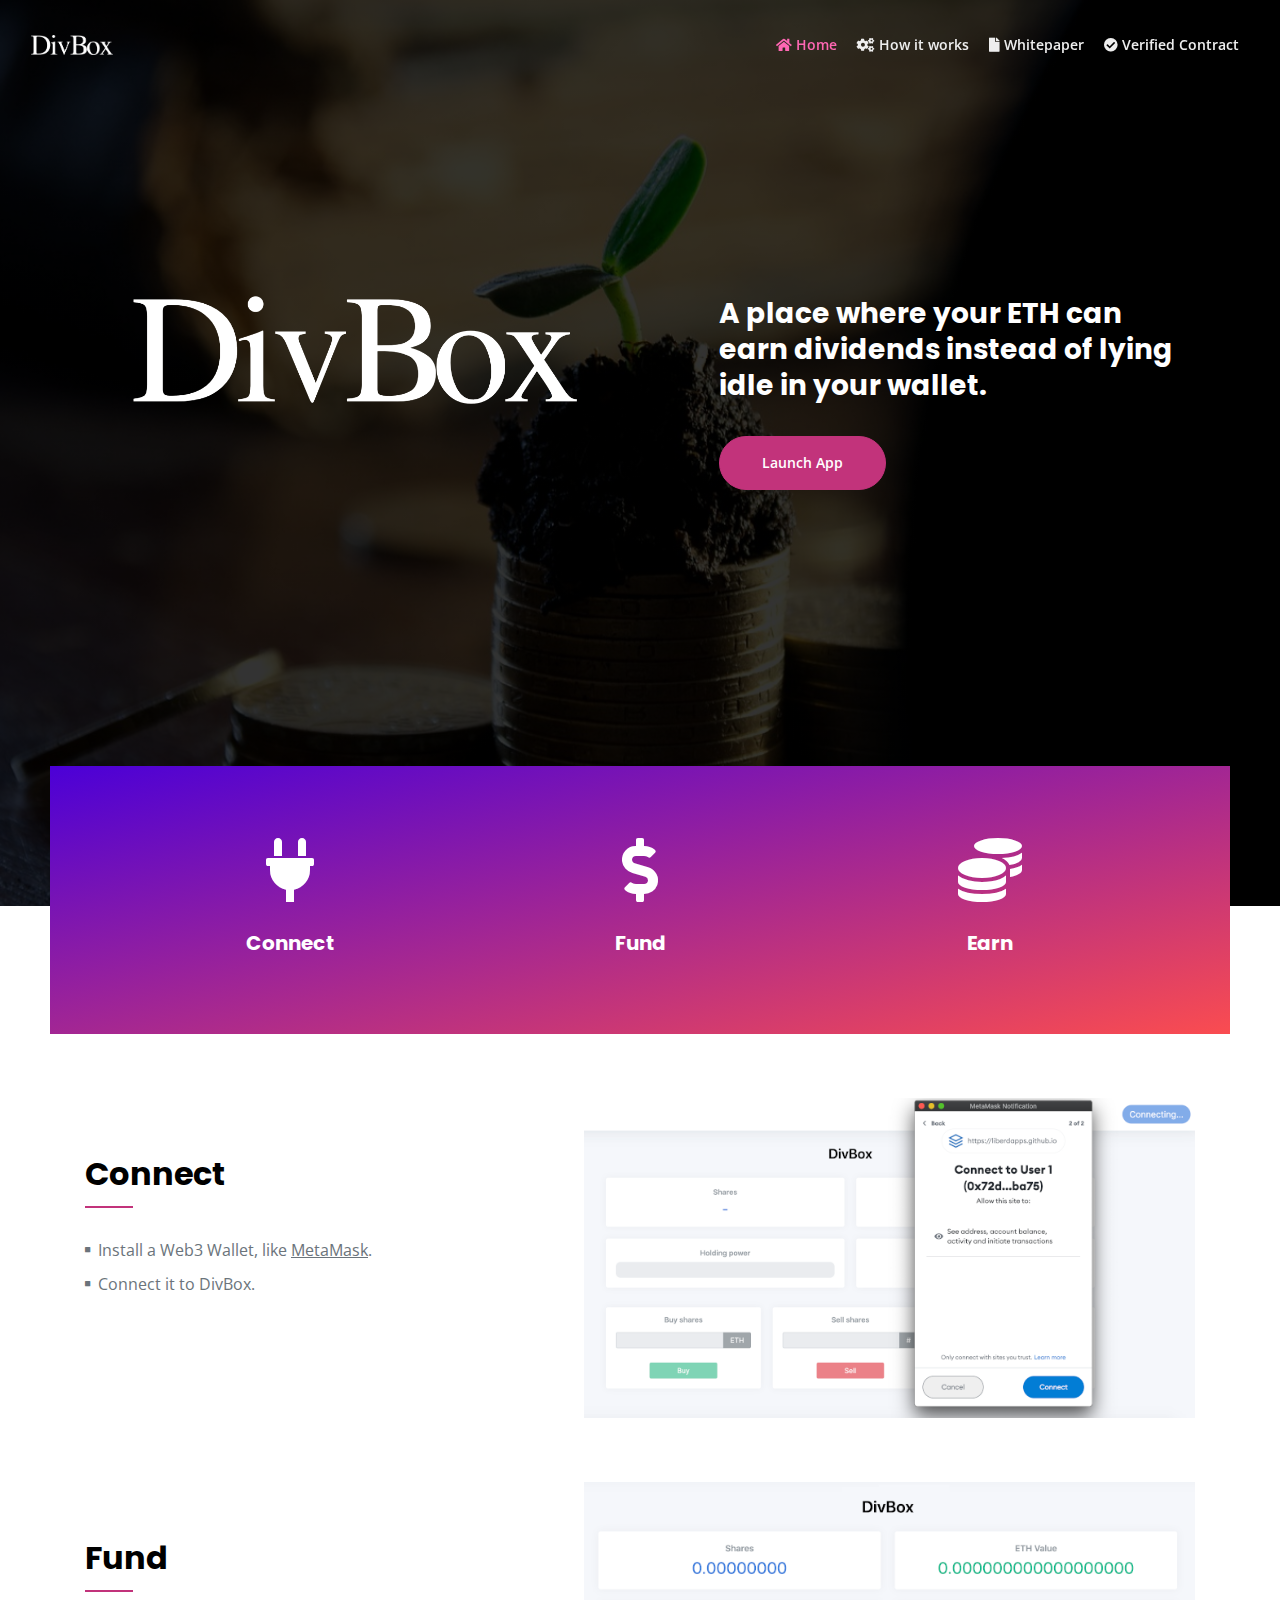
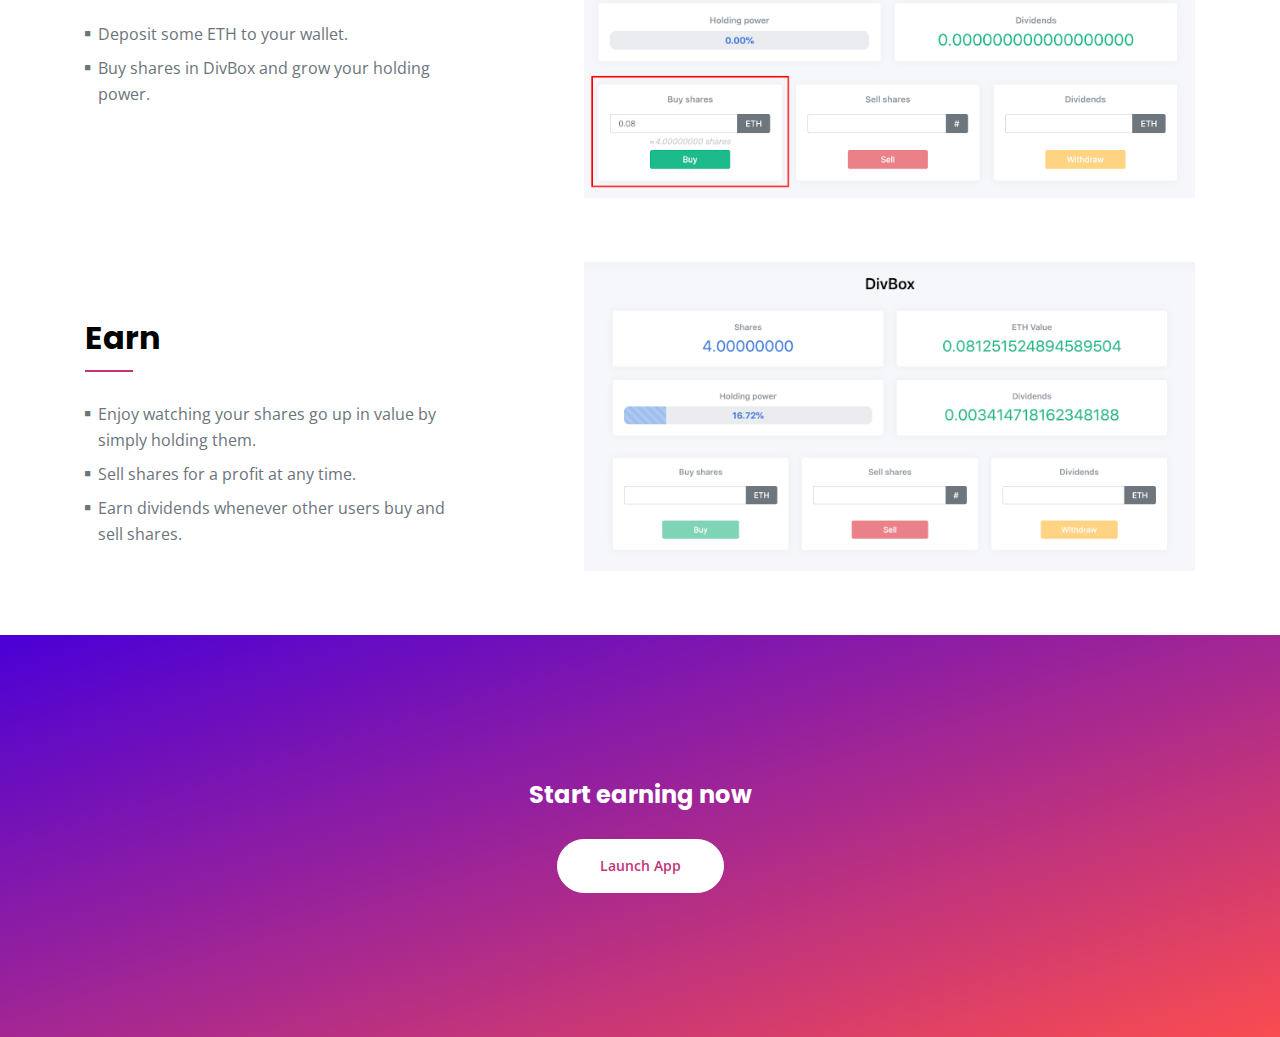
<file: index.html>
<!DOCTYPE html>
<html lang="en">
<head>
    <meta charset="utf-8">
    <meta name="viewport" content="width=device-width, initial-scale=1, shrink-to-fit=no">
    
    <!-- Webpage Title -->
    <title>DivBox</title>
    
    <!-- Styles -->
    <link rel="preconnect" href="https://fonts.gstatic.com">
    <link href="https://fonts.googleapis.com/css2?family=Open+Sans:ital,wght@0,400;0,600;0,700;1,400&family=Poppins:wght@600&display=swap" rel="stylesheet">
    <link href="css/bootstrap.css" rel="stylesheet">
    <link href="css/fontawesome-all.css" rel="stylesheet">
    <link href="css/swiper.css" rel="stylesheet">
	<link href="css/magnific-popup.css" rel="stylesheet">
	<link href="css/styles.css" rel="stylesheet">
	
	<!-- Favicon  -->
    <link rel="icon" href="images/favicon.png">
</head>
<body data-spy="scroll" data-target=".fixed-top">
    
    <!-- Navigation -->
    <nav class="navbar navbar-expand-lg fixed-top navbar-dark">
        <div class="container">
            
            <!-- Image Logo -->
            <a class="navbar-brand logo-image" href="index.html"><img src="images/header-logo.png" alt="alternative" style="width: auto; height: 20px"></a>  

            <!-- Text Logo - Use this if you don't have a graphic logo -->
<!--             <a class="navbar-brand logo-text page-scroll" href="index.html">DivBox</a>
 -->
            <button class="navbar-toggler p-0 border-0" type="button" data-toggle="offcanvas">
                <span class="navbar-toggler-icon"></span>
            </button>

            <div class="navbar-collapse offcanvas-collapse" id="navbarsExampleDefault">
                <ul class="navbar-nav ml-auto">
                    <li class="nav-item">
                        <a class="nav-link page-scroll" href="#header"><i class="fas fa-home"></i> Home <span class="sr-only">(current)</span></a>
                    </li>
                    <li class="nav-item">
                        <a class="nav-link page-scroll" href="#details"><i class="fas fa-cogs"></i> How it works</a>
                    </li>
                    <li class="nav-item">
                        <a class="nav-link page-scroll" href="./whitepaper.pdf" target="_blank"><i class="fas fa-file"></i> Whitepaper</a>
                    </li>
                    <li class="nav-item">
                        <a class="nav-link page-scroll" href="https://ropsten.etherscan.io/address/0x3AeBf9522D7bC68636F7CdAb7581BD0486E8dc42" target="_blank"> <i class="fas fa-check-circle"></i> Verified Contract</a>
                    </li>
                </ul>
            </div> <!-- end of navbar-collapse -->
        </div> <!-- end of container -->
    </nav> <!-- end of navbar -->
    <!-- end of navigation -->


    <!-- Header -->
    <header id="header" class="header">
        <div class="container">
            <div class="row">
                <div class="col-lg-6">
                    <div class="image-container m-5">
                        <img class="img-fluid" src="images/header-logo.png" alt="alternative">
                    </div> <!-- end of image-container -->
                </div> <!-- end of col -->
                <div class="col-lg-6">
                    <div class="text-container">
                        <h3>A place where your ETH can earn dividends instead of lying idle in your wallet.</h3>
                        <a class="btn-solid-lg" href="./app" target="_blank">Launch App</a>
                    </div> <!-- end of text-container -->
                </div> <!-- end of col -->
            </div> <!-- end of row -->
        </div> <!-- end of container -->
        <div class="services">
            <div class="container">
                <div class="row">
                    <div class="col-lg-12">

                        <!-- Card -->
                        <div class="card">
                            <div class="card-image">
                                <i class="fas fa-plug"></i>
                            </div>
                            <div class="card-body">
                                <h5 class="card-title">Connect</h5>
                            </div>
                        </div>
                        <!-- end of card -->

                        <!-- Card -->
                        <div class="card">
                            <div class="card-image">
                                <i class="fas fa-dollar-sign"></i>
                            </div>
                            <div class="card-body">
                                <h5 class="card-title">Fund</h5>
                            </div>
                        </div>
                        <!-- end of card -->

                        <!-- Card -->
                        <div class="card">
                            <div class="card-image">
                                <i class="fas fa-coins"></i>
                            </div>
                            <div class="card-body">
                                <h5 class="card-title">Earn</h5>
                            </div>
                        </div>
                        <!-- end of card -->

                    </div> <!-- end of col -->
                </div> <!-- end of row -->
            </div> <!-- end of container -->
        </div> <!-- end of services -->
    </header> <!-- end of header -->
    <!-- end of header -->


    <!-- Details 1 -->
    <div id="details" class="basic-1">
        <div class="container">
            <div class="row">
                <div class="col-lg-6 col-xl-5">
                    <div class="text-container">
                        <h2>Connect</h2>
                        <hr class="hr-heading">
                        <ul class="list-unstyled li-space-lg">
                            <li class="media">
                                <i class="fas fa-square"></i>
                                <div class="media-body">Install a Web3 Wallet, like <a href="https://metamask.io/" target="_blank">MetaMask</a>.</div>
                            </li>
                            <li class="media">
                                <i class="fas fa-square"></i>
                                <div class="media-body">Connect it to DivBox.</div>
                            </li>
                        </ul>
                    </div> <!-- end of text-container -->
                </div> <!-- end of col -->
                <div class="col-lg-6 col-xl-7">
                    <div class="image-container">
                        <img class="img-fluid" src="images/img-1.png" alt="alternative">
                    </div> <!-- end of image-container -->
                </div> <!-- end of col -->
            </div> <!-- end of row -->
        </div> <!-- end of container -->
    </div> <!-- end of basic-1 -->
    <!-- end of details 1 -->
	
  <!-- Details 3 -->
    <div class="basic-3">
        <div class="container">
            <div class="row">
                <div class="col-lg-6 col-xl-5">
                    <div class="text-container">
                        <h2>Fund</h2>
                        <hr class="hr-heading">
                        <ul class="list-unstyled li-space-lg">
                            <li class="media">
                                <i class="fas fa-square"></i>
                                <div class="media-body">Deposit some ETH to your wallet.</div>
                            </li>
                            <li class="media">
                                <i class="fas fa-square"></i>
                                <div class="media-body">Buy shares in DivBox and grow your holding power.</div>
                            </li>
                        </ul>
                    </div> <!-- end of text-container -->
                </div> <!-- end of col -->
                <div class="col-lg-6 col-xl-7">
                    <div class="image-container">
                        <img class="img-fluid" src="images/img-2.png" alt="alternative">
                    </div> <!-- end of image-container -->
                </div> <!-- end of col -->
            </div> <!-- end of row -->
        </div> <!-- end of container -->
    </div> <!-- end of basic-3 -->
    <!-- end of details 3 -->
	
    <!-- Details 3 -->
    <div class="basic-3">
        <div class="container">
            <div class="row">
                <div class="col-lg-6 col-xl-5">
                    <div class="text-container">
                        <h2>Earn</h2>
                        <hr class="hr-heading">
                        <ul class="list-unstyled li-space-lg">
                            <li class="media">
                                <i class="fas fa-square"></i>
                                <div class="media-body">Enjoy watching your shares go up in value by simply holding them.</div>
                            </li>
                            <li class="media">
                                <i class="fas fa-square"></i>
                                <div class="media-body">Sell shares for a profit at any time.</div>
                            </li>
                            <li class="media">
                                <i class="fas fa-square"></i>
                                <div class="media-body">Earn dividends whenever other users buy and sell shares.</div>
                            </li>
                        </ul>
                    </div> <!-- end of text-container -->
                </div> <!-- end of col -->
                <div class="col-lg-6 col-xl-7">
                    <div class="image-container">
                        <img class="img-fluid" src="images/img-3.png" alt="alternative">
                    </div> <!-- end of image-container -->
                </div> <!-- end of col -->
            </div> <!-- end of row -->
        </div> <!-- end of container -->
    </div> <!-- end of basic-3 -->
    <!-- end of details 3 -->



    <!-- Invitation -->
    <div class="basic-7">
        <div class="container">
            <div class="row">
                <div class="col-lg-12">
                    <h4>Start earning now</h4>
                    <a class="btn-solid-lg page-scroll" href="./app" target="_blank">Launch App</a>
                </div> <!-- end of col -->
            </div> <!-- end of row -->
        </div> <!-- end of container -->
    </div> <!-- end of basic-7 -->
    <!-- end of invitation -->

    
    	
    <!-- Scripts -->
    <script src="js/jquery.min.js"></script> <!-- jQuery for Bootstrap's JavaScript plugins -->
    <script src="js/bootstrap.min.js"></script> <!-- Bootstrap framework -->
    <script src="js/jquery.easing.min.js"></script> <!-- jQuery Easing for smooth scrolling between anchors -->
    <script src="js/swiper.min.js"></script> <!-- Swiper for image and text sliders -->
    <script src="js/jquery.magnific-popup.js"></script> <!-- Magnific Popup for lightboxes -->
    <script src="js/scripts.js"></script> <!-- Custom scripts -->
</body>
</html>
</file>
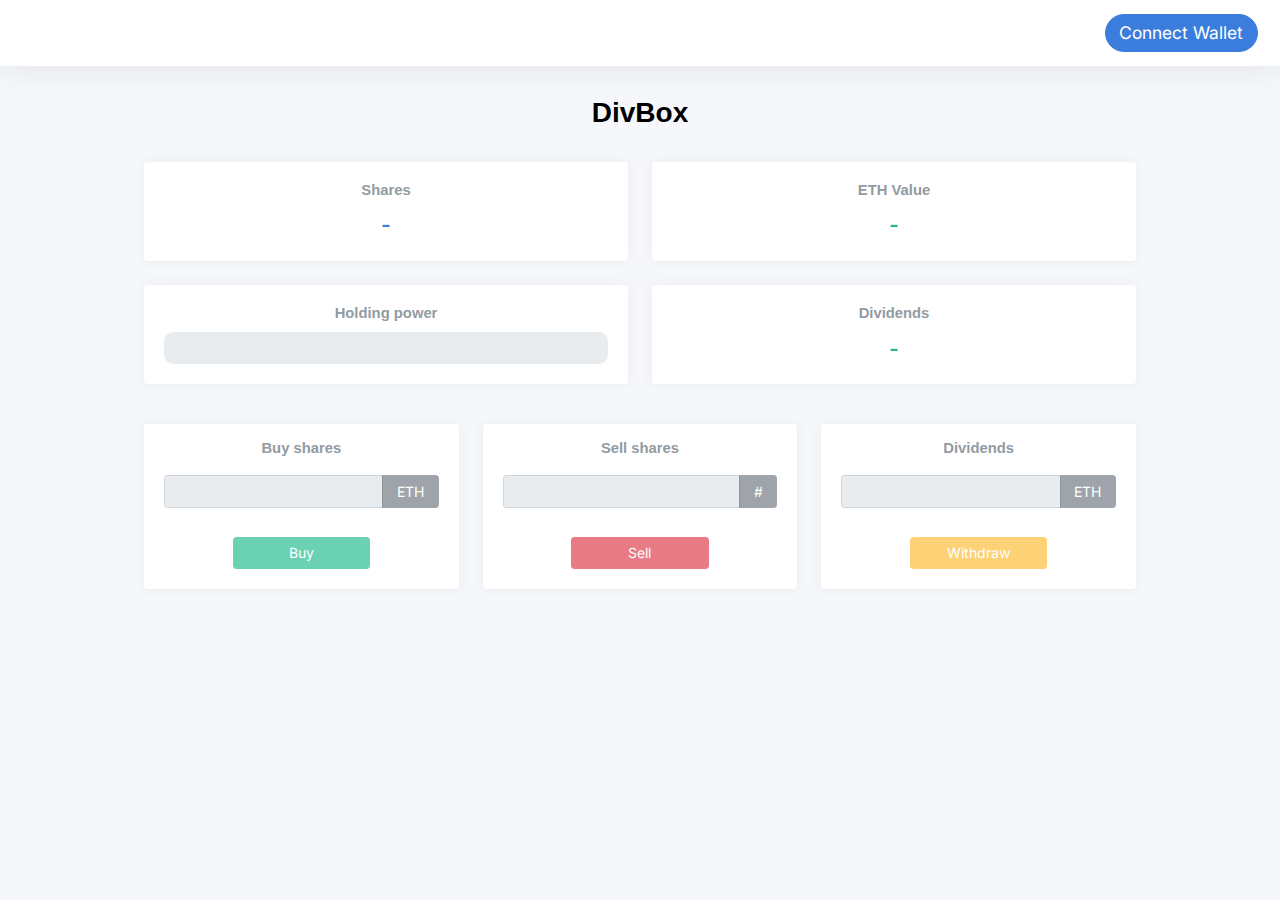
<file: app/index.html>
<!DOCTYPE html>
<html lang="en">

<head>
	<meta charset="utf-8">
	<meta http-equiv="X-UA-Compatible" content="IE=edge">
	<meta name="viewport" content="width=device-width, initial-scale=1, shrink-to-fit=no">
	<link rel="preconnect" href="https://fonts.gstatic.com">
	<link rel="shortcut icon" href="img/icons/icon-48x48.png" />

	<title>DivBox</title>

	<link href="css/styles.css" rel="stylesheet">
	<link href="css/app.css" rel="stylesheet">
	<link href="https://fonts.googleapis.com/css2?family=Inter:wght@300;400;600&display=swap" rel="stylesheet">
</head>

<body>
	<div class="wrapper">

		<div class="main">
			<nav class="navbar fixed-top navbar-expand navbar-light navbar-bg">
				<div class="navbar-collapse collapse">
					<ul class="navbar-nav navbar-align">
						<li class="nav-item">
							<a onclick="App.connectWebWallet()"  data-connect-btn>
								<button class="position-relative btn btn-primary fs-4" style="border-radius: 1.5rem">
									Connect Wallet
								</button>
							</a>
							<strong data-wallet-address style="display: none; line-height: 2rem; padding: 0; margin: 0">Your wallet: <em class="text-muted"></em></strong>
						</li>
					</ul>
				</div>
			</nav>

			<main class="content" style="padding-top: 6rem;">
				<div class="container p-0" style="max-width:992px">

					<div class="row" style="padding-bottom: 2rem;">
						<div class="col-12 text-center ">
							<h1 class="mb-0"><strong>DivBox</strong>
							</h1>
						</div>
						<div class="col-12 text-center">
							<span class="fs-3 text-muted "></span>
						</div>
					</div>

					<!-- Indicators -->
					<div class="row">
						<div class="col-xs-12 d-flex">
							<div class="w-100">
								<div class="row">

									<!-- Your shares -->
									<div class="col-sm-12 col-md-6">
										<div class="card text-center">
											<div class="card-body">
												<div class="row">
													<div class="col mt-0">
														<h5 class="card-title">Shares</h5>
													</div>
												</div>
												<h1 class="mt-0 mb-0 text-primary" data-shares-num>-</h1>
											</div>
										</div>
									</div>

									<!-- USD value -->
									<div class="col-sm-12 col-md-6">
										<div class="card text-center">
											<div class="card-body">
												<div class="row">
													<div class="col mt-0">
														<h5 class="card-title">ETH Value</h5>
													</div>
												</div>
												<h1 class="mt-0 mb-0 text-success" data-eth-value>-</h1>
											</div>
										</div>
									</div>

									<!-- Holding power -->
									<div class="col-sm-12 col-md-6">
										<div class="card text-center">
											<div class="card-body">
												<div class="row">
													<div class="col mt-0">
														<h5 class="card-title">Holding power</h5>
													</div>
												</div>
												<div class="progress" style="height: auto; border-radius: 0.6rem; position: relative; margin-top: 0.1rem;">
													<h1 style="position: absolute; width: 100%; font-size: 1rem; line-height: 2rem; font-weight: bold; color: #3B7DDD" class="mt-0 mb-0" data-holding-power></h1>
													<div class="progress-bar progress-bar-striped progress-bar-animated" id="progressbar"  style="background-color: #9dbeee; height: 2rem;"></div>
												  </div>
											</div>
										</div>
									</div>

									<!-- Dividends -->
									<div class="col-sm-12 col-md-6">
										<div class="card text-center">
											<div class="card-body">
												<div class="row">
													<div class="col mt-0">
														<h5 class="card-title">Dividends</h5>
													</div>
												</div>
												<h1 class="mt-0 mb-0 text-success" data-dividends>-</h1>
											</div>
										</div>
									</div>

								</div>
							</div>
						</div>
					</div>

					<!-- Buy/Sell/Withdraw -->
					<div class="row mt-3">

						<!-- Buy shares -->
						<div class="col-lg-4">
							<div class="card flex-fill">
								<div class="card-header text-center">
									<h5 class="card-title mb-0">Buy shares</h5>
								</div>
								<div class="card-body mb-0 pt-0">
									<div class="input-group mb-0">
										<input type="text" class="form-control text-muted" disabled data-input data-buy-shares-input>
										<input type="button" class="btn btn-secondary" value="ETH" disabled onclick="App.setMaxBuy(this)" data-max-button>
									</div>
									<div class="mt-1 text-center">
										<em style="color: #ccc; visibility: hidden" data-buy-shares-num>-</em>
										<div class="row mt-1">
											<div class="col-sm-12 text-center">
												<input type="button" class="btn btn-success btn-block w-50" value="Buy"  data-buy-btn
													disabled>
											</div>
										</div>
									</div>
								</div>
							</div>
						</div>

						<!-- Sell shares -->
						<div class="col-lg-4">
							<div class="card flex-fill">
								<div class="card-header text-center">
									<h5 class="card-title mb-0">Sell shares</h5>
								</div>
								<div class="card-body mb-0 pt-0">
									<div class="input-group mb-0">
										<input type="text" class="form-control text-muted" disabled data-input data-sell-shares-input>
										<input type="button" class="btn btn-secondary" value="#" disabled data-max-button onclick="App.setMaxSell(this)">
									</div>
									<div class="mt-1 text-center">
										<em style="color: #ccc; visibility: hidden" data-sell-shares-value>-</em>
										<div class="row mt-1">
											<div class="col-sm-12 text-center">
												<input type="button" class="btn btn-danger btn-block w-50" value="Sell" data-sell-btn
													disabled>
											</div>
										</div>
									</div>
								</div>
							</div>
						</div>


						<!-- Dividends  -->
						<div class="col-lg-4">
							<div class="card flex-fill">
								<div class="card-header text-center">
									<h5 class="card-title mb-0">Dividends</h5>
								</div>
								<div class="card-body mb-0 pt-0">
									<div class="input-group mb-0">
										<input type="text" class="form-control text-muted" disabled data-input data-dividends-input>
										<input type="button" class="btn btn-secondary" value="ETH" disabled data-max-button onclick="App.setMaxDividends(this)">
									</div>
									<div class="mt-1 text-center">
										<em data-dividends-txt style="color: #ccc; visibility: hidden">-</em>
										<div class="row mt-1">
											<div class="col-sm-12 text-center">
												<input type="button" class="btn btn-warning btn-block w-50" disabled data-withdraw-btn
													value="Withdraw">
											</div>
										</div>
									</div>
								</div>
							</div>
						</div>

					</div>
				</div>
			</main>
		</div>
	</div>

	<!-- Help modal -->
	<div class="modal fade" id="helpModal" tabindex="-1" role="dialog" aria-labelledby="helpModalTitle"
		aria-hidden="true">
		<div class="modal-dialog modal-dialog-centered  modal-dialog-scrollable" role="document">
			<div class="modal-content">
				<div class="modal-header">
					<h3 class="modal-title text-info w-100 text-center" id="helpModalTitle">What is Smart Savings?</h3>
					<button type="button" class="btn-close" data-bs-dismiss="modal" aria-label="Close"></button>
				</div>
				<div class="modal-body" style="font-weight: bold">
					<p>Smart Savings is a fully decentralized dApp that allows you to earn passive income with your ETH, while keeping 100% control over your funds.</p>
					<p>You can earn in two ways:</p>
					<ol>
						<li class="mb-3">You buy shares in the platform using ETH and just hold them. Funds from shares are automatically invested in Compound, one of the largest and most secure collateralized lending protocols. That means that your shares will always grow in ETH value and you can sell them later for profit!</li>
						<li>Whenever someone buys or sells shares, a small fee is charged and distributed proportionally among all share holders. That means that if you hold 50% of the total shares, you'll get 50% of dividends. The more shares you have, the more holding power you willl have and more dividends you will get!</li>
					</ol>
					<p>You can sell your shares or withdraw your dividends at any time!</p>
				</div>
				<div class="modal-footer">
					<button type="button" class="btn btn-primary" data-bs-dismiss="modal">Got it!</button>
				</div>
			</div>
		</div>
	</div>

	<!-- Transaction modal -->
	<div class="modal fade" id="transactionModal" tabindex="-1" role="dialog" aria-labelledby="transactionModalTitle"
	 	aria-hidden="true" data-backdrop="static" data-keyboard="false">
		<div class="modal-dialog modal-dialog-centered  modal-dialog-scrollable" role="document">
			<div class="modal-content">
				<div class="modal-header">
					<h3 class="modal-title text-success text-center w-100" id="transactionModalTitle">Transaction sent</h3>
				</div>
				<div class="modal-body text-center">
					<p class="fs-4 mb-2">Your transaction is being confirmed now.</p>
					<div class="spinner-border text-primary m-3" role="status"></div>
					<p class="mb-0">Transaction hash:</p>
					<a href="javascript:void(0)" target="_blank" style="text-overflow: ellipsis; overflow: hidden; display: block;"></a>
				</div>
			</div>
		</div>
	</div>	

	<!-- Error modal -->
	<div class="modal fade" id="errorModal" tabindex="-1" role="dialog" aria-labelledby="errorModalTitle"
		aria-hidden="true">
		<div class="modal-dialog modal-dialog-centered  modal-dialog-scrollable" role="document">
			<div class="modal-content">
				<div class="modal-header">
					<h3 class="modal-title text-danger w-100 text-center" id="errorModalTitle">Error</h3>
					<button type="button" class="btn-close" data-bs-dismiss="modal" aria-label="Close"></button>
				</div>
				<div class="modal-body">
				</div>
				<div class="modal-footer">
					<button type="button" class="btn btn-primary" data-bs-dismiss="modal">OK</button>
				</div>
			</div>
		</div>
	</div>


	<script src="js/jquery.min.js"></script>
	<script src="js/bootstrap.min.js"></script>
	<script src="js/web3.min.js"></script>
	<script src="js/app.js?v=1"></script>
  	<script>if(!sessionStorage.getItem("_swa")&&document.referrer.indexOf(location.protocol+"//"+location.host)!== 0){fetch("https://counter.dev/track?"+new URLSearchParams({referrer:document.referrer,screen:screen.width+"x"+screen.height,user:"ldapps",utcoffset:"0"}))};sessionStorage.setItem("_swa","1");</script>
</body>

</html>
</file>
<file: css/styles.css>
/* Description: Master CSS file */

/*****************************************
Table Of Contents:
- General Styles
- Navigation
- Header
- Details 1
- Details 2
- Details Lightbox
- Details 3
- Mission
- Strengths
- Projects
- About
- Invitation
- Contact
- Footer
- Copyright
- Back To Top Button 
- Extra Pages
- Media Queries
******************************************/

/*****************************************
Colors:
- Backgrounds, navbar - black #000000
- Backgrounds - light gray #f5f5f5
- Buttons, icons - red #c2337b
- Headings text - black #000000
- Body text - dark gray #6b747b
******************************************/


/**************************/
/*     General Styles     */
/**************************/
body,
html {
    width: 100%;
	height: 100%;
}

body, p {
	color: #6b747b; 
	font: 400 1rem/1.625rem "Open Sans", sans-serif;
}

h1 {
	color: #000000;
	font-weight: 700;
	font-size: 2.5rem;
	line-height: 3.25rem;
	font-family: "Poppins"
}

h2 {
	color: #000000;
	font-weight: 700;
	font-size: 2rem;
	line-height: 2.5rem;
	font-family: "Poppins"
}

h3 {
	color: #000000;
	font-weight: 700;
	font-size: 1.75rem;
	line-height: 2.25rem;
	font-family: "Poppins"
}

h4 {
	color: #000000;
	font-weight: 700;
	font-size: 1.5rem;
	line-height: 2rem;
	font-family: "Poppins"
}

h5 {
	color: #000000;
	font-weight: 700;
	font-size: 1.25rem;
	line-height: 1.625rem;
	font-family: "Poppins"
}

h6 {
	color: #000000;
	font-weight: 700;
	font-size: 1rem;
	line-height: 1.375rem;
	font-family: "Poppins"
}

.p-large {
	font-size: 1.125rem;
	line-height: 1.75rem;
}

.p-small {
	font-size: 0.875rem;
	line-height: 1.5rem;
}

.testimonial-text {
	font-style: italic;
}

.testimonial-author {
	font-weight: 700;
	font-size: 1rem;
	line-height: 1.5rem;
}

.li-space-lg li {
	margin-bottom: 0.5rem;
}

a {
	color: #6b747b;
	text-decoration: underline;
}

a:hover {
	color: #6b747b;
	text-decoration: underline;
}

.no-line {
	text-decoration: none;
}

.no-line:hover {
	text-decoration: none;
}

.red {
	color: #c2337b;
}

.bg-gray {
	background-color: #f5f5f5;
}

.hr-heading {
	display: block;
	width: 3rem;
	height: 2px;
	margin-top: 0.75rem;
	margin-bottom: 0.75rem;
	border: none;
	background-color: #c2337b;
}

.btn-solid-reg {
	display: inline-block;
	padding: 1.375rem 2.25rem 1.375rem 2.25rem;
	border: 1px solid #c2337b;
	border-radius: 32px;
	background-color: #c2337b;
	color: #ffffff;
	font-weight: 600;
	font-size: 0.875rem;
	line-height: 0;
	text-decoration: none;
	transition: all 0.2s;
}

.btn-solid-reg:hover {
	background-color: transparent;
	color: #c2337b; /* needs to stay here because of the color property of a tag */
	text-decoration: none;
}

.btn-solid-lg {
	display: inline-block;
	padding: 1.625rem 2.625rem 1.625rem 2.625rem;
	border: 1px solid #c2337b;
	border-radius: 32px;
	background-color: #c2337b;
	color: #ffffff;
	font-weight: 600;
	font-size: 0.875rem;
	line-height: 0;
	text-decoration: none;
	transition: all 0.2s;
}

.btn-solid-lg:hover {
	background-color: transparent;
	color: #c2337b; /* needs to stay here because of the color property of a tag */
	text-decoration: none;
}

.btn-outline-reg {
	display: inline-block;
	padding: 1.375rem 2.25rem 1.375rem 2.25rem;
	border: 1px solid #000000;
	border-radius: 32px;
	background-color: transparent;
	color: #000000;
	font-weight: 600;
	font-size: 0.875rem;
	line-height: 0;
	text-decoration: none;
	transition: all 0.2s;
}

.btn-outline-reg:hover {
	background-color: #000000;
	color: #ffffff;
	text-decoration: none;
}

.btn-outline-lg {
	display: inline-block;
	padding: 1.625rem 2.625rem 1.625rem 2.625rem;
	border: 1px solid #000000;
	border-radius: 32px;
	background-color: transparent;
	color: #000000;
	font-weight: 600;
	font-size: 0.875rem;
	line-height: 0;
	text-decoration: none;
	transition: all 0.2s;
}

.btn-outline-lg:hover {
	background-color: #000000;
	color: #ffffff;
	text-decoration: none;
}

.btn-outline-sm {
	display: inline-block;
	padding: 1rem 1.5rem 1rem 1.5rem;
	border: 1px solid #000000;
	border-radius: 32px;
	background-color: transparent;
	color: #000000;
	font-weight: 600;
	font-size: 0.875rem;
	line-height: 0;
	text-decoration: none;
	transition: all 0.2s;
}

.btn-outline-sm:hover {
	background-color: #000000;
	color: #ffffff;
	text-decoration: none;
}

.form-group {
	position: relative;
	margin-bottom: 1.25rem;
}

.label-control {
	position: absolute;
	top: 0.875rem;
	left: 1.5rem;
	color: #7d838a;
	opacity: 1;
	font-size: 0.875rem;
	line-height: 1.375rem;
	cursor: text;
	transition: all 0.2s ease;
}

.form-control-input:focus + .label-control,
.form-control-input.notEmpty + .label-control,
.form-control-textarea:focus + .label-control,
.form-control-textarea.notEmpty + .label-control {
	top: 0.125rem;
	color: #6b747b;
	opacity: 1;
	font-size: 0.75rem;
	font-weight: 700;
}

.form-control-input,
.form-control-select {
	display: block; /* needed for proper display of the label in Firefox, IE, Edge */
	width: 100%;
	padding-top: 1.125rem;
	padding-bottom: 0.125rem;
	padding-left: 1.5rem;
	border: 1px solid #cbcbd1;
	background-color: #ffffff;
	color: #6b747b;
	font-size: 0.875rem;
	line-height: 1.875rem;
	transition: all 0.2s;
	-webkit-appearance: none; /* removes inner shadow on form inputs on ios safari */
}

.form-control-select {
	padding-top: 0.5rem;
	padding-bottom: 0.5rem;
	height: 3.25rem;
	color: #7d838a;
}

select {
    /* you should keep these first rules in place to maintain cross-browser behavior */
    -webkit-appearance: none;
	-moz-appearance: none;
	-ms-appearance: none;
    -o-appearance: none;
    appearance: none;
    background-image: url('../images/down-arrow.png');
    background-position: 96% 50%;
    background-repeat: no-repeat;
    outline: none;
}

.form-control-textarea {
	display: block; /* used to eliminate a bottom gap difference between Chrome and IE/FF */
	width: 100%;
	height: 14rem; /* used instead of html rows to normalize height between Chrome and IE/FF */
	padding-top: 1.5rem;
	padding-left: 1.3125rem;
	border: 1px solid #cbcbd1;
	background-color: #ffffff;
	color: #6b747b;
	font-size: 0.875rem;
	line-height: 1.5rem;
	transition: all 0.2s;
}

.form-control-input:focus,
.form-control-select:focus,
.form-control-textarea:focus {
	border: 1px solid #a1a1a1;
	outline: none; /* Removes blue border on focus */
}

.form-control-input:hover,
.form-control-select:hover,
.form-control-textarea:hover {
	border: 1px solid #a1a1a1;
}

.checkbox {
	font-size: 0.75rem;
	line-height: 1.25rem;
}

input[type='checkbox'] {
	vertical-align: -10%;
	margin-right: 0.5rem;
}

.form-control-submit-button {
	display: inline-block;
	width: 100%;
	height: 3.25rem;
	border: 1px solid #c2337b;
	border-radius: 32px;
	background-color: #c2337b;
	color: #ffffff;
	font-weight: 600;
	font-size: 0.875rem;
	line-height: 0;
	cursor: pointer;
	transition: all 0.2s;
}

.form-control-submit-button:hover {
	border: 1px solid #000000;
	background-color: transparent;
	color: #000000;
}

/* Fade-move Animation For Details Lightbox - Magnific Popup */
/* at start */
.my-mfp-slide-bottom .zoom-anim-dialog {
	opacity: 0;
	transition: all 0.2s ease-out;
	-webkit-transform: translateY(-1.25rem) perspective(37.5rem) rotateX(10deg);
	-ms-transform: translateY(-1.25rem) perspective(37.5rem) rotateX(10deg);
	transform: translateY(-1.25rem) perspective(37.5rem) rotateX(10deg);
}

/* animate in */
.my-mfp-slide-bottom.mfp-ready .zoom-anim-dialog {
	opacity: 1;
	-webkit-transform: translateY(0) perspective(37.5rem) rotateX(0); 
	-ms-transform: translateY(0) perspective(37.5rem) rotateX(0); 
	transform: translateY(0) perspective(37.5rem) rotateX(0); 
}

/* animate out */
.my-mfp-slide-bottom.mfp-removing .zoom-anim-dialog {
	opacity: 0;
	-webkit-transform: translateY(-0.625rem) perspective(37.5rem) rotateX(10deg); 
	-ms-transform: translateY(-0.625rem) perspective(37.5rem) rotateX(10deg); 
	transform: translateY(-0.625rem) perspective(37.5rem) rotateX(10deg); 
}

/* dark overlay, start state */
.my-mfp-slide-bottom.mfp-bg {
	opacity: 0;
	transition: opacity 0.2s ease-out;
}

/* animate in */
.my-mfp-slide-bottom.mfp-ready.mfp-bg {
	opacity: 0.8;
}
/* animate out */
.my-mfp-slide-bottom.mfp-removing.mfp-bg {
	opacity: 0;
}
/* end of fade-move animation for details lightbox - magnific popup */


/**********************/
/*     Navigation     */
/**********************/
.navbar {
	background-color: #000000;
	font-weight: 600;
	font-size: 0.875rem;
	line-height: 0.875rem;
	box-shadow: 0 1px 6px 0 rgba(0, 0, 0, 0.025);
}

.navbar .navbar-brand {
	padding-top: 0.25rem;
	padding-bottom: 0.25rem;
}

.navbar .logo-image img {
    width: 76px;
	height: 32px;
}

.navbar .logo-text {
	color: #ffffff;
	font-weight: 700;
	font-size: 1.875rem;
	line-height: 1rem;
	text-decoration: none;
}

.offcanvas-collapse {
	position: fixed;
	top: 3.25rem; /* adjusts the height between the top of the page and the offcanvas menu */
	bottom: 0;
	left: 100%;
	width: 100%;
	padding-right: 1rem;
	padding-left: 1rem;
	overflow-y: auto;
	visibility: hidden;
	background-color: #000000;
	transition: visibility .3s ease-in-out, -webkit-transform .3s ease-in-out;
	transition: transform .3s ease-in-out, visibility .3s ease-in-out;
	transition: transform .3s ease-in-out, visibility .3s ease-in-out, -webkit-transform .3s ease-in-out;
}

.offcanvas-collapse.open {
	visibility: visible;
	-webkit-transform: translateX(-100%);
	transform: translateX(-100%);
}

.navbar .navbar-nav {
	margin-top: 0.75rem;
	margin-bottom: 0.5rem;
}

.navbar .nav-item .nav-link {
	padding-top: 0.625rem;
	padding-bottom: 0.625rem;
	color: #eeeeee;
	text-decoration: none;
	transition: all 0.2s ease;
}

.navbar .nav-item.dropdown.show .nav-link,
.navbar .nav-item .nav-link:hover,
.navbar .nav-item .nav-link.active {
	color: #ff67b3;
}

/* Dropdown Menu */
.navbar .dropdown .dropdown-menu {
	animation: fadeDropdown 0.2s; /* required for the fade animation */
}

@keyframes fadeDropdown {
    0% {
        opacity: 0;
    }

    100% {
        opacity: 1;
	}
}

.navbar .dropdown-menu {
	margin-top: 0.5rem;
	margin-bottom: 0.5rem;
	border: none;
	background-color: #000000;
}

.navbar .dropdown-item {
	padding-top: 0.5rem;
	padding-bottom: 0.5rem;
	color: #eeeeee;
	font-weight: 600;
	font-size: 0.875rem;
	line-height: 0.875rem;
	text-decoration: none;
}

.navbar .dropdown-item:hover {
	background-color: #000000;
	color: #ff67b3;
}

.navbar .dropdown-divider {
	width: 100%;
	height: 1px;
	margin: 0.5rem auto 0.5rem auto;
	border: none;
	background-color: #505050;
}
/* end of dropdown menu */

.navbar .fa-stack {
	width: 2em;
	margin-right: 0.25rem;
	font-size: 0.75rem;
}

.navbar .fa-stack-2x {
	color: #c2337b;
	transition: all 0.2s ease;
}

.navbar .fa-stack-1x {
	color: #ffffff;
	transition: all 0.2s ease;
}

.navbar .fa-stack:hover .fa-stack-2x {
	color: #ffffff;
}

.navbar .fa-stack:hover .fa-stack-1x {
	color: #c2337b;
}

.navbar .navbar-toggler {
	padding: 0;
	border: none;
	font-size: 1.25rem;
}


/*****************/
/*    Header     */
/*****************/
.header {
	padding-top: 7rem;
	background: linear-gradient(rgba(0, 0, 0, 0.8), rgba(0, 0, 0, 0.8)), url('../images/header-background.jpg') center center no-repeat;
	background-size: cover;
	text-align: center;
}

.header .image-container {
	margin-bottom: 2.75rem;
}

.header .text-container {
	margin-bottom: 7rem;
}

.header h3 {
	margin-bottom: 2rem;
	color: #ffffff;
}

.header .btn-solid-lg:hover {
	border: 1px solid #ffffff;
	color: #ffffff;
}

.header .services {
	padding-top: 4.5rem;
	padding-bottom: 0.375rem;
	background: linear-gradient(to bottom right, #4b00d7, #fa4c50);
}

.header .card {
	margin-bottom: 4rem;
	border: 0;
	background-color: transparent;
}

.header .card .fas {
	margin-bottom: 1.75rem;
	color: #ffffff;
	font-size: 4rem;
}

.header .card-body {
	padding: 0;
}

.header .card h5 {
	margin-bottom: 0.5rem;
	color: #ffffff;
}

.header .card .card-text {
	color: #ffffff;
}


/*********************/
/*     Details 1     */
/*********************/
.basic-1 {
	padding-top: 4rem;
	padding-bottom: 4rem;
}

.basic-1 .text-container {
	margin-bottom: 4rem;
}

.basic-1 .hr-heading {
	display: inline-block;
	margin-top: 0.25rem;
	margin-bottom: 1.375rem;
}

.basic-1 .list-unstyled .fas {
	font-size: 0.375rem;
	line-height: 1.625rem;
}

.basic-1 .list-unstyled .media-body {
	margin-left: 0.5rem;
}


/*********************/
/*     Details 2     */
/*********************/
.basic-2 .image-area {
	margin-right: auto;
	margin-left: auto;
}

.basic-2 .text-area {
	width: 100%;
	padding: 4rem 1rem 4rem 1rem;
	background-color: #f5f5f5;
}

.basic-2 .text-container {
	max-width: 510px;
	margin-right: auto;
	margin-left: auto;
}

.basic-2 .hr-heading {
	display: inline-block;
	margin-top: 0.25rem;
	margin-bottom: 1rem;
}

.basic-2 .list-unstyled .fas {
	font-size: 0.375rem;
	line-height: 1.625rem;
}

.basic-2 .list-unstyled .media-body {
	margin-left: 0.5rem;
}

.basic-2 p {
	margin-bottom: 1.375rem;
}


/****************************/
/*     Details Lightbox     */
/****************************/
.lightbox-basic {
	position: relative;
	max-width: 1150px;
	margin: 2.5rem auto;
	padding: 3rem 1rem;
	background-color: #ffffff;
	text-align: left;
}

.lightbox-basic .image-container {
	margin-bottom: 3rem;
	text-align: center;
}

.lightbox-basic h3 {
	margin-bottom: 0.5rem;
}

.lightbox-basic hr {
	width: 44px;
	height: 2px;
	margin-top: 0.125rem;
	margin-bottom: 1rem;
	margin-left: 0;
	border: none;
	background-color: #c2337b;
}

.lightbox-basic h4 {
	margin-top: 1.75rem;
	margin-bottom: 0.625rem;
}

.lightbox-basic .list-unstyled {
	margin-bottom: 1.5rem;
}

.lightbox-basic .list-unstyled .fas {
	color: #c2337b;
	font-size: 0.875rem;
	line-height: 1.75rem;
}

.lightbox-basic .list-unstyled .media-body {
	margin-left: 0.625rem;
}

.lightbox-basic .list-unstyled {
	margin-bottom: 1.5rem;
}

/* Action Button */
.lightbox-basic .btn-solid-reg.mfp-close {
	position: relative;
	width: auto;
	height: auto;
	color: #ffffff;
	opacity: 1;
	font-family: "Open Sans";
}

.lightbox-basic .btn-solid-reg.mfp-close:hover {
	color: #c2337b;
}
/* end of action Button */

/* Back Button */
.lightbox-basic .btn-outline-reg.mfp-close.as-button {
	position: relative;
	display: inline-block;
	width: auto;
	height: auto;
	margin-left: 0.375rem;
	padding: 1.375rem 2.25rem 1.375rem 2.25rem;
	border: 1px solid #000000;
	color: #000000;
	opacity: 1;
	font-family: "Open Sans";
}

.lightbox-basic .btn-outline-reg.mfp-close.as-button:hover {
	color: #ffffff;
}
/* end of back button */

/* Close X Button */
.lightbox-basic button.mfp-close.x-button {
	position: absolute;
	top: -2px;
	right: -2px;
	width: 44px;
	height: 44px;
	color: #555555;
}
/* end of close x button */


/*********************/
/*     Details 3     */
/*********************/
.basic-3 {
	padding-top: 0rem;
	padding-bottom: 4rem;
}

.basic-3 .text-container {
	margin-bottom: 4rem;
}

.basic-3 .hr-heading {
	display: inline-block;
	margin-top: 0.25rem;
	margin-bottom: 1.375rem;
}

.basic-3 .list-unstyled .fas {
	font-size: 0.375rem;
	line-height: 1.625rem;
}

.basic-3 .list-unstyled .media-body {
	margin-left: 0.5rem;
}


/*******************/
/*     Mission     */
/*******************/
.basic-4 {
	padding-top: 9rem;
	padding-bottom: 9rem;
	background: linear-gradient(rgba(0, 0, 0, 0.3), rgba(0, 0, 0, 0.3)), url('../images/mission-background.jpg') center center no-repeat;
	background-size: cover;
	text-align: center;
}

.basic-4 .text-container {
	margin-right: 1rem;
	margin-left: 1rem;
	padding: 1.5rem;
	background-color: #ffffff;
}

.basic-4 h4 {
	margin-bottom: 0;
}


/*********************/
/*     Strengths     */
/*********************/
.basic-5 {
	padding-top: 10rem;
	padding-bottom: 2rem;
}

.basic-5 .list-unstyled .media {
	margin-bottom: 4rem;
}

.basic-5 .media .bullet {
	color: #e0d8d8;
	font-weight: 600;
	font-size: 3rem;
	line-height: 2.625rem;
	font-family: "Poppins";
}

.basic-5 .media-body {
	margin-left: 0.625rem;
}


/********************/
/*     Projects     */
/********************/
.slider-1 {
	padding-top: 3rem;
	padding-bottom: 6rem;
}

.slider-1 .slider-container {
	position: relative;
}

.slider-1 .swiper-container {
	position: static;
	width: 86%;
}

.slider-1 .swiper-button-prev,
.slider-1 .swiper-button-next {
	width: 18px;
}

.slider-1 .swiper-button-prev:focus,
.slider-1 .swiper-button-next:focus {
	/* even if you can't see it chrome you can see it on mobile device */
	outline: none;
}

.slider-1 .swiper-button-prev {
	left: -10px;
	background-image: url("data:image/svg+xml;charset=utf-8,%3Csvg%20xmlns%3D'http%3A%2F%2Fwww.w3.org%2F2000%2Fsvg'%20viewBox%3D'0%200%2028%2044'%3E%3Cpath%20d%3D'M0%2C22L22%2C0l2.1%2C2.1L4.2%2C22l19.9%2C19.9L22%2C44L0%2C22L0%2C22L0%2C22z'%20fill%3D'%23505c67'%2F%3E%3C%2Fsvg%3E");
	background-size: 18px 28px;
}

.slider-1 .swiper-button-next {
	right: -10px;
	background-image: url("data:image/svg+xml;charset=utf-8,%3Csvg%20xmlns%3D'http%3A%2F%2Fwww.w3.org%2F2000%2Fsvg'%20viewBox%3D'0%200%2028%2044'%3E%3Cpath%20d%3D'M27%2C22L27%2C22L5%2C44l-2.1-2.1L22.8%2C22L2.9%2C2.1L5%2C0L27%2C22L27%2C22z'%20fill%3D'%23505c67'%2F%3E%3C%2Fsvg%3E");
	background-size: 18px 28px;
}

.slider-1 .image-container {
	margin-bottom: 3rem;
}

.slider-1 h3 {
	margin-bottom: 1rem;
}

.slider-1 .testimonial-author {
	color: #000000;
}


/*****************/
/*     About     */
/*****************/
.basic-6 {
	padding-top: 5rem;
	padding-bottom: 10rem;
}

.basic-6 .text-container {
	padding: 2.5rem 1.5rem 1.5rem 1.5rem;
}

.basic-6 .list-unstyled .fas {
	font-size: 0.375rem;
	line-height: 1.625rem;
}

.basic-6 .list-unstyled .media-body {
	margin-left: 0.5rem;
}


/**********************/
/*     Invitation     */
/**********************/
.basic-7 {
	padding-top: 9rem;
	padding-bottom: 9rem;
	background: linear-gradient(to bottom right, #4b00d7, #fa4c50);
	text-align: center;
}

.basic-7 h4 {
	margin-bottom: 1.75rem;
	color: #ffffff;
}

.basic-7 .btn-solid-lg {
	border-color: #ffffff;
	background-color: #ffffff;
	color: #c2337b;
}

.basic-7 .btn-solid-lg:hover {
	background-color: transparent;
	color: #ffffff;
}


/*******************/
/*     Contact     */
/*******************/
.form-1 {
	padding-top: 9.5rem;
	padding-bottom: 8.5rem;
	background: linear-gradient(rgba(0, 0, 0, 0.8), rgba(0, 0, 0, 0.8)), url('../images/contact-background.jpg') center center no-repeat;
	background-size: cover;
}

.form-1 h2 {
	margin-bottom: 0.75rem;
}

.form-1 h2,
.form-1 .p-heading,
.form-1 .list-unstyled {
	color: #dad5d5;
	text-align: center;
}

.form-1 a {
	color: #dad5d5;
}

.form-1 .p-heading {
	margin-bottom: 0.25rem;
}

.form-1 .list-unstyled {
	margin-bottom: 3.5rem;
}

.form-1 .form-control-input:focus + .label-control,
.form-1 .form-control-input.notEmpty + .label-control {
	color: #dad5d5;
}

.form-1 .label-control {
	color: #dad5d5;
}

.form-1 .form-control-input {
	border: 1px solid #585757;
	background-color: #3a3939;
	color: #dad5d5;
}

.form-1 .form-control-input:hover {
	border-color: #817e7e;
}

.form-1 .form-control-submit-button:hover {
	border: 1px solid #ffffff;
	color: #ffffff;
}


/******************/
/*     Footer     */
/******************/
.footer {
	padding-top: 6.5rem;
	padding-bottom: 2rem;
	background-color: #000000;
}

.footer a {
	text-decoration: none;
}

.footer .footer-col {
	margin-bottom: 3rem;
}

.footer h6 {
	margin-bottom: 0.625rem;
	color: #bfc4cd;
}

.footer p,
.footer a,
.footer ul {
	color: #bfc4cd;
}

.footer .li-space-lg li {
	margin-bottom: 0.375rem;
}

.footer .footer-col.third .fa-stack {
	width: 2em;
	margin-bottom: 1.25rem;
	margin-right: 0.375rem;
	font-size: 1.375rem;
}

.footer .footer-col.third .fa-stack .fa-stack-2x {
	color: #adaeb3;
	transition: all 0.2s ease;
}

.footer .footer-col.third .fa-stack .fa-stack-1x {
    color: #000000;
	transition: all 0.2s ease;
}

.footer .footer-col.third .fa-stack:hover .fa-stack-2x {
    color: #c2337b;
}

.footer .footer-col.third .fa-stack:hover .fa-stack-1x {
	color: #ffffff;
}


/*********************/
/*     Copyright     */
/*********************/
.copyright {
	padding-bottom: 1rem;
	background-color: #000000;
	text-align: center;
}

.copyright p,
.copyright a {
	color: #bfc4cd;
	text-decoration: none;
}


/******************************/
/*     Back To Top Button     */
/******************************/
a.back-to-top {
	position: fixed;
	z-index: 999;
	right: 12px;
	bottom: 12px;
	display: none;
	width: 42px;
	height: 42px;
	border-radius: 30px;
	background: #3a424d url("../images/up-arrow.png") no-repeat center 47%;
	background-size: 18px 18px;
	text-indent: -9999px;
}

a:hover.back-to-top {
	background-color: #c2337b;
}


/***********************/
/*     Extra Pages     */
/***********************/
.ex-header {
	padding-top: 8.5rem;
	padding-bottom: 4rem;
	background-color: #000000;
}

.ex-header h1 {
	color: #ffffff;
}

.ex-basic-1 .list-unstyled .fas {
	font-size: 0.375rem;
	line-height: 1.625rem;
}

.ex-basic-1 .list-unstyled .media-body {
	margin-left: 0.5rem;
}

.ex-basic-1 .text-box {
	padding: 1.25rem 1.25rem 0.5rem 1.25rem;
	background-color: #f5f5f5;
}

.ex-cards-1 .card {
	border: none;
	background-color: transparent;
}

.ex-cards-1 .card .fa-stack {
	width: 2em;
	font-size: 1.125rem;
}

.ex-cards-1 .card .fa-stack-2x {
	color: #c2337b;
}

.ex-cards-1 .card .fa-stack-1x {
	color: #ffffff;
	font-weight: 700;
	line-height: 2.125rem;
}

.ex-cards-1 .card .list-unstyled .media-body {
	margin-left: 0.75rem;
}

.ex-cards-1 .card .list-unstyled .media-body h5 {
	margin-top: 0.125rem;
	margin-bottom: 0.375rem;
}


/*************************/
/*     Media Queries     */
/*************************/	
/* Min-width 768px */
@media (min-width: 768px) {

	/* Header */
	.header {
		padding-top: 10rem;
	}

	.header .text-container {
		margin-bottom: 9rem;
	}
	/* end of header */


	/* Details 2 */
	.basic-2 .text-container {
		max-width: 690px;
	}
	/* end of details 2 */


	/* Contact */
	.form-1 form {
		width: 500px;
		margin-right: auto;
		margin-left: auto;
	}

	.form-1 .list-unstyled li {
		display: inline-block;
		margin-right: 1rem;
	}
	/* end of contact */


	/* Extra Pages */
	.ex-basic-1 .text-box {
		padding: 1.75rem 2rem 0.875rem 2rem;
	}
	/* end of extra pages */
}
/* end of min-width 768px */


/* Min-width 992px */
@media (min-width: 992px) {
	
	/* General Styles */
	.h2-heading {
		width: 35.25rem;
		margin-right: auto;
		margin-left: auto;
	}

	.p-heading {
		width: 46rem;
		margin-right: auto;
		margin-left: auto;
	}
	/* end of general styles */


	/* Navigation */
	.navbar {
		padding-top: 1.75rem;
		background-color: transparent;
		box-shadow: none;
		transition: all 0.2s;
	}

	.navbar.top-nav-collapse {
		padding-top: 0.5rem;
		padding-bottom: 0.5rem;
		background-color: #000000;
		box-shadow: 0 3px 6px 0 rgba(0, 0, 0, 0.025);
	}

	.offcanvas-collapse {
		position: static;
		top: auto;
		bottom: auto;
		left: auto;
		width: auto;
		padding-right: 0;
		padding-left: 0;
		background-color: transparent;
		overflow-y: visible;
		visibility: visible;
	}

	.offcanvas-collapse.open {
		-webkit-transform: none;
		transform: none;
	}

	.navbar .navbar-nav {
		margin-top: 0;
		margin-bottom: 0;
	}
	
	.navbar .nav-item .nav-link {
		padding-right: 0.625rem;
		padding-left: 0.625rem;
	}

	.navbar .dropdown-menu {
		margin-top: 0.25rem;
		box-shadow: 0 3px 3px 1px rgba(0, 0, 0, 0.08);
	}

	.navbar .dropdown-divider {
		width: 90%;
	}

	.navbar .social-icons {
		margin-left: 0.5rem;
	}
	
	.navbar .fa-stack {
		margin-right: 0;
		margin-left: 0.25rem;
	}
	/* end of navigation */


	/* Header */
	.header {
		padding-top: 14rem;
		text-align: left;
	}

	.header .image-container {
		margin-bottom: 0;
	}

	.header .text-container {
		margin-bottom: 11rem;
	}

	.header .services {
		text-align: center;
	}

	.header .card {
		display: inline-block;
		width: 290px;
		vertical-align: top;
	}

	.header .card:nth-of-type(3n+2) {
		margin-right: 1.5rem;
		margin-left: 1.5rem;
	}
	/* end of header */


	/* Details 1 */
	.basic-1 .text-container {
		margin-bottom: 0;
	}
	/* end of details 1 */


	/* Details Lightbox */
	.lightbox-basic {
		padding: 3rem 3rem;
	}

	.lightbox-basic .image-container {
		margin-bottom: 0;
		text-align: left;
	}
	/* end of details lightbox */


	/* Details 3 */
	.basic-3 .text-container {
		margin-bottom: 0;
	}
	/* end of details 3 */


	/* Projects */
	.slider-1 .swiper-container {
		width: 98%;
	}

	.slider-1 .image-container {
		margin-bottom: 0;
	}
	
	.slider-1 .swiper-button-prev {
		left: -22px;
	}
	
	.slider-1 .swiper-button-next {
		right: -22px;
	}
	/* end of projects */


	/* About */
	.basic-6 .text-container {
		padding: 2.75rem 2.75rem 2rem 2.75rem;
	}
	/* end of about */


	/* Invitation */
	.basic-7 h4 {
		width: 830px;
		margin-right: auto;
		margin-left: auto;
	}
	/* end of invitation */


	/* Footer */
	.footer .footer-col {
		margin-bottom: 2rem;
	}

	.footer .footer-col.first {
		display: inline-block;
		width: 320px;
		margin-right: 1.75rem;
		vertical-align: top;
	}
	
	.footer .footer-col.second {
		display: inline-block;
		width: 320px;
		margin-right: 1.75rem;
		vertical-align: top;
	}
	
	.footer .footer-col.third {
		display: inline-block;
		width: 224px;
		text-align: right;
		vertical-align: top;
	}

	.footer .footer-col.third .fa-stack {
		margin-right: 0;
		margin-left: 0.375rem;
	}
	/* end of footer */


	/* Extra Pages */
	.ex-cards-1 .card {
		display: inline-block;
		width: 296px;
		vertical-align: top;
	}

	.ex-cards-1 .card:nth-of-type(3n+2) {
		margin-right: 1rem;
		margin-left: 1rem;
	}
	/* end of extra pages */
}
/* end of min-width 992px */


/* Min-width 1200px */
@media (min-width: 1200px) {

	/* Navigation */
	.navbar .container {
		max-width: 1430px;
	}
	/* end of navigation */


	/* Header */
	.header {
		position: relative;
		padding-top: 15.5rem;
		padding-bottom: 26rem;
	}

	.header .text-container {
		margin-top: 3rem;
		margin-bottom: 0;
		margin-left: 4rem;
	}

	.header .services {
		position: absolute;
		right: 0;
		bottom: -8rem;
		left: 0;
		width: 1180px;
		margin-right: auto;
		margin-left: auto;
	}

	.header .card {
		width: 290px;
	}

	.header .card:nth-of-type(3n+2) {
		margin-right: 3.5rem;
		margin-left: 3.5rem;
	}
	/* end of header */


	/* Details 1 */
	.basic-1 {
		padding-top: 12rem;
		padding-bottom: 4rem;
	}

	.basic-1 .text-container {
		margin-top: 3.5rem;
		margin-right: 4rem;
	}

	.basic-1 .image-container {
		margin-left: 1.5rem;
	}
	/* end of details 1 */


	/* Details 2 */
	.basic-2 .image-area {
		position: relative;
		width: 53%;
		text-align: right;
	}

	.basic-2 .image-container {
		position: absolute;
		right: 0;
		bottom: -2rem;
		max-width: 605px;
	}
	
	.basic-2 .text-area {
		width: 47%;
	}

	.basic-2 .text-container {
		width: 424px;
		margin-left: 4.5rem;
		margin-right: auto;
	}
	/* end of details 2 */


	/* Details Lightbox */
	.lightbox-basic .image-container {
		margin-right: 1.5rem;
	}
	/* end of details lightbox */


	/* Details 3 */
	.basic-3 {
		padding-top: 0rem;
	}

	.basic-3 .text-container {
		margin-top: 3.5rem;
		margin-right: 4rem;
	}

	.basic-3 .image-container {
		margin-left: 1.5rem;
	}
	/* end of details 3 */


	/* Mission */
	.basic-4 {
		position: relative;
		height: 800px;
		padding: 0;
	}

	.basic-4 .text-container {
		position: absolute;
		right: 0;
		bottom: -6rem;
		left: 0;
		width: 1110px;
		margin-right: auto;
		margin-left: auto;
		padding: 5rem 0;
	}

	.basic-4 h4 {
		width: 800px;
		margin-right: auto;
		margin-left: auto;
	}
	/* end of mission */


	/* Strengths */
	.basic-5 {
		padding-top: 11rem;
	}

	.basic-5 .list-unstyled {
		width: 850px;
		margin-right: auto;
		margin-left: auto;
	}

	.basic-5 .media .bullet {
		width: 52px;
		font-size: 6rem;
		line-height: 5.25rem;
		text-align: center;
	}
	
	.basic-5 .media-body {
		margin-left: 1.5rem;
	}
	/* end of strengths */


	/* Projects */
	.slider-1 .image-container {
		margin-right: 2rem;
	}

	.slider-1 .text-container {
		margin-top: 1.75rem;
		margin-left: 2rem;
	}

	.slider-1 .swiper-button-prev {
		left: -36px;
	}
	
	.slider-1 .swiper-button-next {
		right: -36px;
	}
	/* end of projects */


	/* About */
	.basic-6 .text-container {
		position: absolute;
		bottom: 6rem;
		width: 470px;
	}

	.basic-6 .image-container {
		width: 920px;
		margin-right: 0;
		margin-left: auto;
	}
	/* end of about */


	/* Footer */
	.footer .footer-col.first {
		width: 352px;
		margin-right: 6rem;
	}
	
	.footer .footer-col.second {
		margin-right: 6.5rem;
	}
	
	.footer .footer-col.third {
		text-align: right;
	}
	/* end of footer */


	/* Extra Pages */
	.ex-cards-1 .card {
		width: 336px;
	}

	.ex-cards-1 .card:nth-of-type(3n+2) {
		margin-right: 2.875rem;
		margin-left: 2.875rem;
	}
	/* end of extra pages */
}
/* end of min-width 1200px */
</file>
